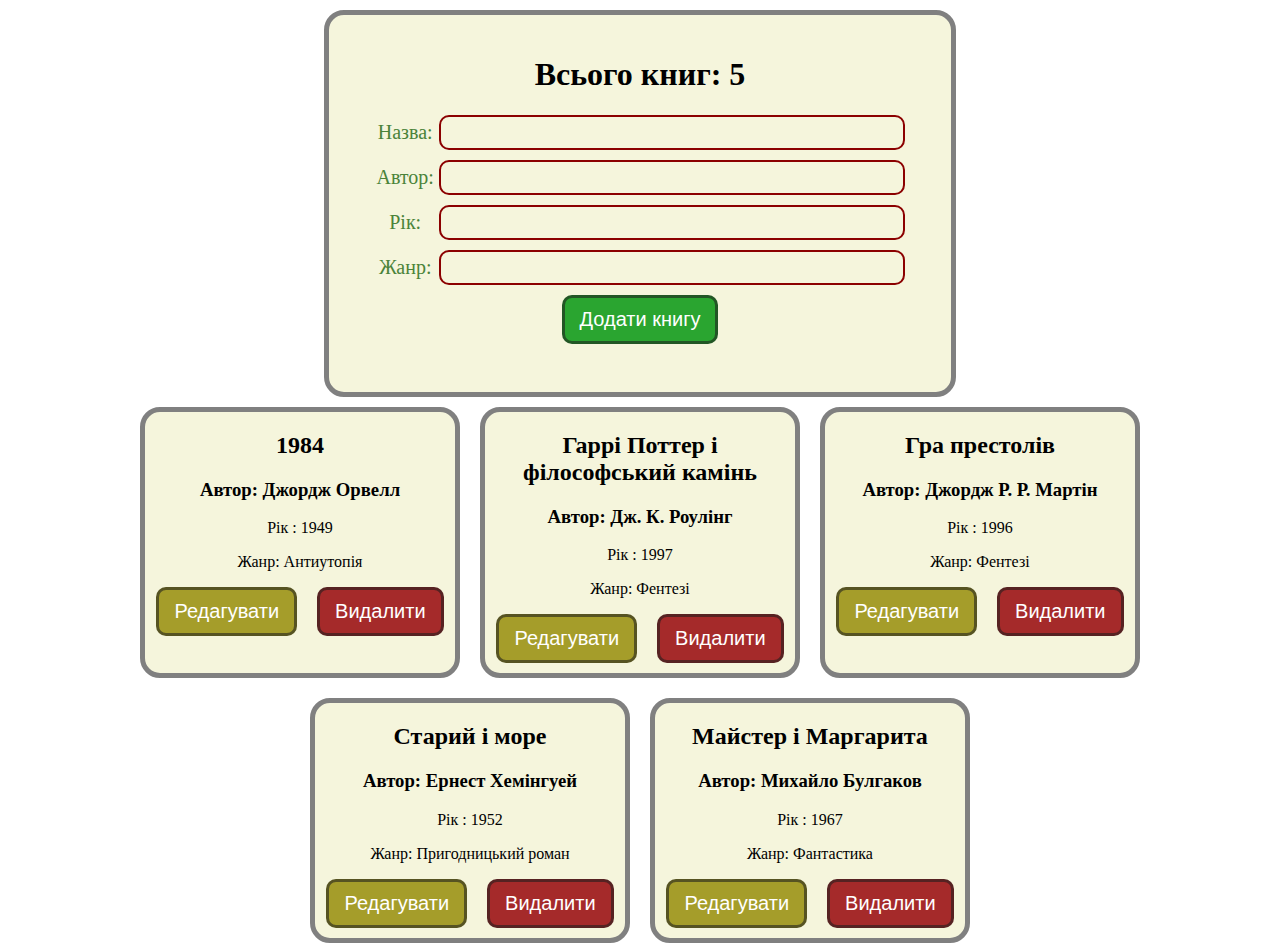
<file: index.html>
<!DOCTYPE html>
<html lang="en">

<head>
    <meta charset="UTF-8">
    <meta name="viewport" content="width=device-width, initial-scale=1.0">
    <title>Document</title>
    <link rel="stylesheet" href="main.css">

</head>

<body>
    <div class="bookForm">
    <form id="bookForm" >
        <h1 id="total-books">Всього книг: </h1>
        <!-- <input type="hidden" id="bookIndex" value=""> -->
        <div>
            <label for="bookTitle">Назва:</label>
            <input type="text" id="bookTitle"  required>
        </div>
        <div>
            <label for="bookAuthor">Автор:</label>
            <input type="text" id="bookAuthor" required>
        </div>
        <div>
            <label for="bookYear">Рік:</label>
            <input type="number" id="bookYear" required>
        </div>
        <div>
            <label for="bookGenre">Жанр:</label>
            <input type="text" id="bookGenre" required >
        </div>
        <button type="submit" id="add-and-rename-button">Додати книгу</button>
        <p id="name-rename-book"></p>
        
    </form>
</div>
    
    
    <div id="bookList" class="bookList"></div>

    <script src="js/model.js"></script>
    <script src="js/view.js"></script>
    <script src="js/controller.js"></script>
</body>

</html>
</file>
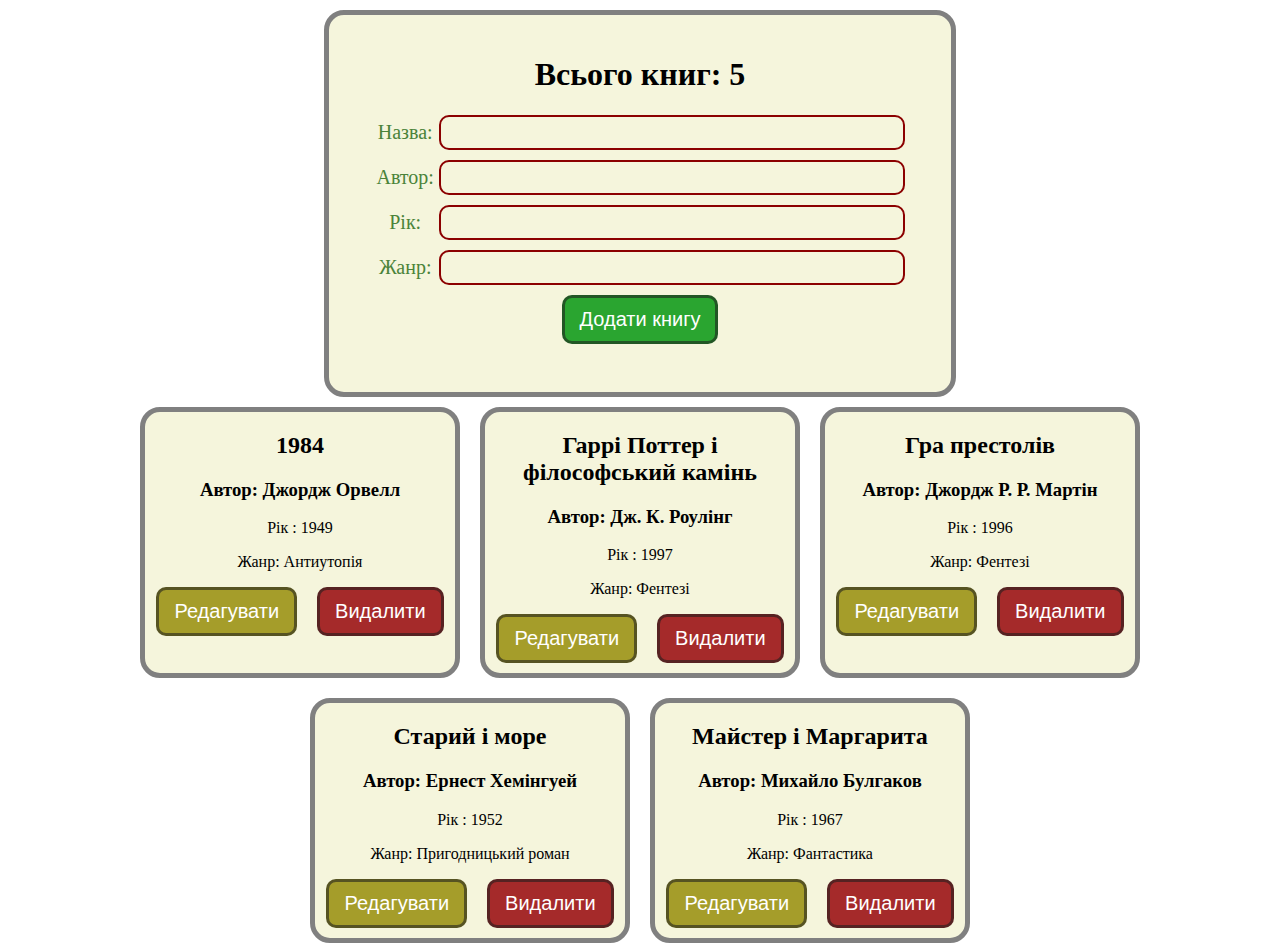
<file: task.html>
<!DOCTYPE html>
<html lang="en">

<head>
    <meta charset="UTF-8">
    <meta name="viewport" content="width=device-width, initial-scale=1.0">
    <title>Document</title>
    <link rel="stylesheet" href="main.css">

</head>

<body>
    <div class="bookForm">
    <form id="bookForm" >
        <h1 id="total-books">Всього книг: </h1>
        <!-- <input type="hidden" id="bookIndex" value=""> -->
        <div>
            <label for="bookTitle">Назва:</label>
            <input type="text" id="bookTitle"  required>
        </div>
        <div>
            <label for="bookAuthor">Автор:</label>
            <input type="text" id="bookAuthor" required>
        </div>
        <div>
            <label for="bookYear">Рік:</label>
            <input type="number" id="bookYear" required>
        </div>
        <div>
            <label for="bookGenre">Жанр:</label>
            <input type="text" id="bookGenre" required >
        </div>
        <button type="submit" id="add-and-rename-button">Додати книгу</button>
        <p id="name-rename-book"></p>
        
    </form>
</div>
    
    
    <div id="bookList" class="bookList"></div>

    <script src="js/model.js"></script>
    <script src="js/view.js"></script>
    <script src="js/controller.js"></script>
</body>

</html>
</file>
<file: main.css>
* {
    box-sizing: border-box;
}

body {
    background-image: url("https://upload.wikimedia.org/wikipedia/commons/thumb/2/2f/Austria_-_G%C3%B6ttweig_Abbey_-_2015.jpg/1024px-Austria_-_G%C3%B6ttweig_Abbey_-_2015.jpg");
    background-size: cover;
}

.bookList {
    margin: 0 auto;
    max-width: 1000px;
    display: flex;
    justify-content: center;
    flex-wrap: wrap;
    gap: 20px;
}

.book {
    border-radius: 20px;
    border: 5px solid gray;
    width: calc((100% - 40px) / 3);
    background-color: beige;
    text-align: center;
}

.bookForm {
    text-align: center;
    margin: 10px auto;
    padding: 20px;
    border-radius: 20px;
    border: 5px solid gray;
    max-width: 50%;
    background-color: beige;
    text-align: center;
}

#bookForm label {
    display: inline-block;
    font-size: 20px;
    color: rgb(74, 131, 57);
    width: 60px;
}
#name-rename-book{
    font-size: 18px;
}
#bookForm div {
    margin-bottom: 10px;
}

input {
    width: 80%;
    border-radius: 10px;
    border: 2px solid gray;

    background-color: beige;
    height: 35px;
    font-size: 20px;
    padding-left: 10px;
    padding-right: 10px;
    transition-duration: 300ms;


}
input:valid{
    border: 2px solid darkgreen;
}
input:invalid{
    border: 2px solid darkred;
}

#add-and-rename-button {
    background-color: rgb(42, 165, 48);
    color: #fff;

    border: 3px solid rgba(29, 29, 29, 0.582);
    border-radius: 10px;
    font-size: 20px;
    padding: 10px 15px;
    transition-duration: 300ms;
    margin-bottom: 10px;
}

#add-and-rename-button:hover {
    background-color: rgb(255, 255, 255);
    color: #000000;
    font-size: 23px;
}

#add-and-rename-button:active {
    background-color: rgb(138, 138, 138);
    color: #000000;
    font-size: 19px;
}

.buttons {
    justify-content: center;
    display: flex;
    gap: 20px
}

.buttonRename {
    background-color: rgb(165, 157, 42);
    color: #fff;

    border: 3px solid rgba(29, 29, 29, 0.582);
    border-radius: 10px;
    font-size: 20px;
    padding: 10px 15px;
    transition-duration: 300ms;
    margin-bottom: 10px;
}

.buttonRename:hover {
    background-color: rgb(255, 255, 255);
    color: #000000;
    font-size: 23px;
}

.buttonRename:active {
    background-color: rgb(138, 138, 138);
    color: #000000;
    font-size: 19px;
}

.buttonRemove {
    background-color: rgb(165, 42, 42);
    color: #fff;

    border: 3px solid rgba(29, 29, 29, 0.582);
    border-radius: 10px;
    font-size: 20px;
    padding: 10px 15px;
    transition-duration: 300ms;
    margin-bottom: 10px;
}

.buttonRemove:hover {
    background-color: rgb(255, 255, 255);
    color: #000000;
    font-size: 23px;
}

.buttonRemove:active {
    background-color: rgb(138, 138, 138);
    color: #000000;
    font-size: 19px;
}
</file>
